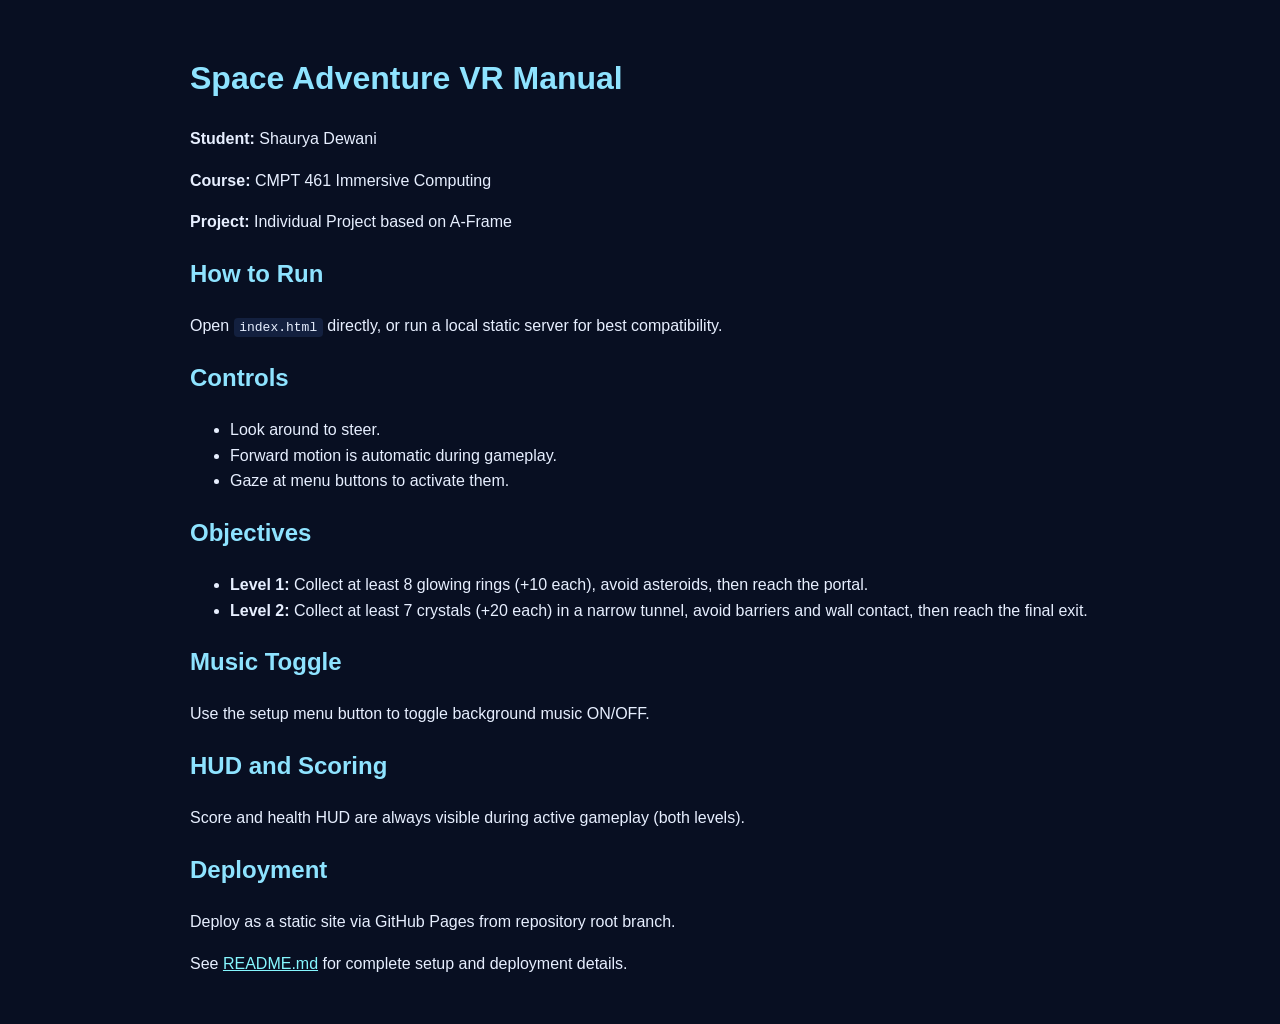
<file: manual/manual.html>
<!doctype html>
<html lang="en">
  <head>
    <meta charset="UTF-8" />
    <meta name="viewport" content="width=device-width, initial-scale=1.0" />
    <title>Space Adventure VR - Manual</title>
    <style>
      body {
        font-family: Arial, sans-serif;
        background: #080f22;
        color: #e7efff;
        margin: 0;
        padding: 2rem;
        line-height: 1.6;
      }
      .wrap {
        max-width: 900px;
        margin: 0 auto;
      }
      h1,
      h2 {
        color: #8ee3ff;
      }
      code {
        background: #13203f;
        padding: 0.1rem 0.35rem;
        border-radius: 4px;
      }
      a {
        color: #86f7ff;
      }
    </style>
  </head>
  <body>
    <main class="wrap">
      <h1>Space Adventure VR Manual</h1>
      <p><strong>Student:</strong> Shaurya Dewani</p>
      <p><strong>Course:</strong> CMPT 461 Immersive Computing</p>
      <p><strong>Project:</strong> Individual Project based on A-Frame</p>

      <h2>How to Run</h2>
      <p>Open <code>index.html</code> directly, or run a local static server for best compatibility.</p>

      <h2>Controls</h2>
      <ul>
        <li>Look around to steer.</li>
        <li>Forward motion is automatic during gameplay.</li>
        <li>Gaze at menu buttons to activate them.</li>
      </ul>

      <h2>Objectives</h2>
      <ul>
        <li><strong>Level 1:</strong> Collect at least 8 glowing rings (+10 each), avoid asteroids, then reach the portal.</li>
        <li><strong>Level 2:</strong> Collect at least 7 crystals (+20 each) in a narrow tunnel, avoid barriers and wall contact, then reach the final exit.</li>
      </ul>

      <h2>Music Toggle</h2>
      <p>Use the setup menu button to toggle background music ON/OFF.</p>

      <h2>HUD and Scoring</h2>
      <p>Score and health HUD are always visible during active gameplay (both levels).</p>

      <h2>Deployment</h2>
      <p>Deploy as a static site via GitHub Pages from repository root branch.</p>

      <p>See <a href="../README.md">README.md</a> for complete setup and deployment details.</p>
    </main>
  </body>
</html>
</file>
